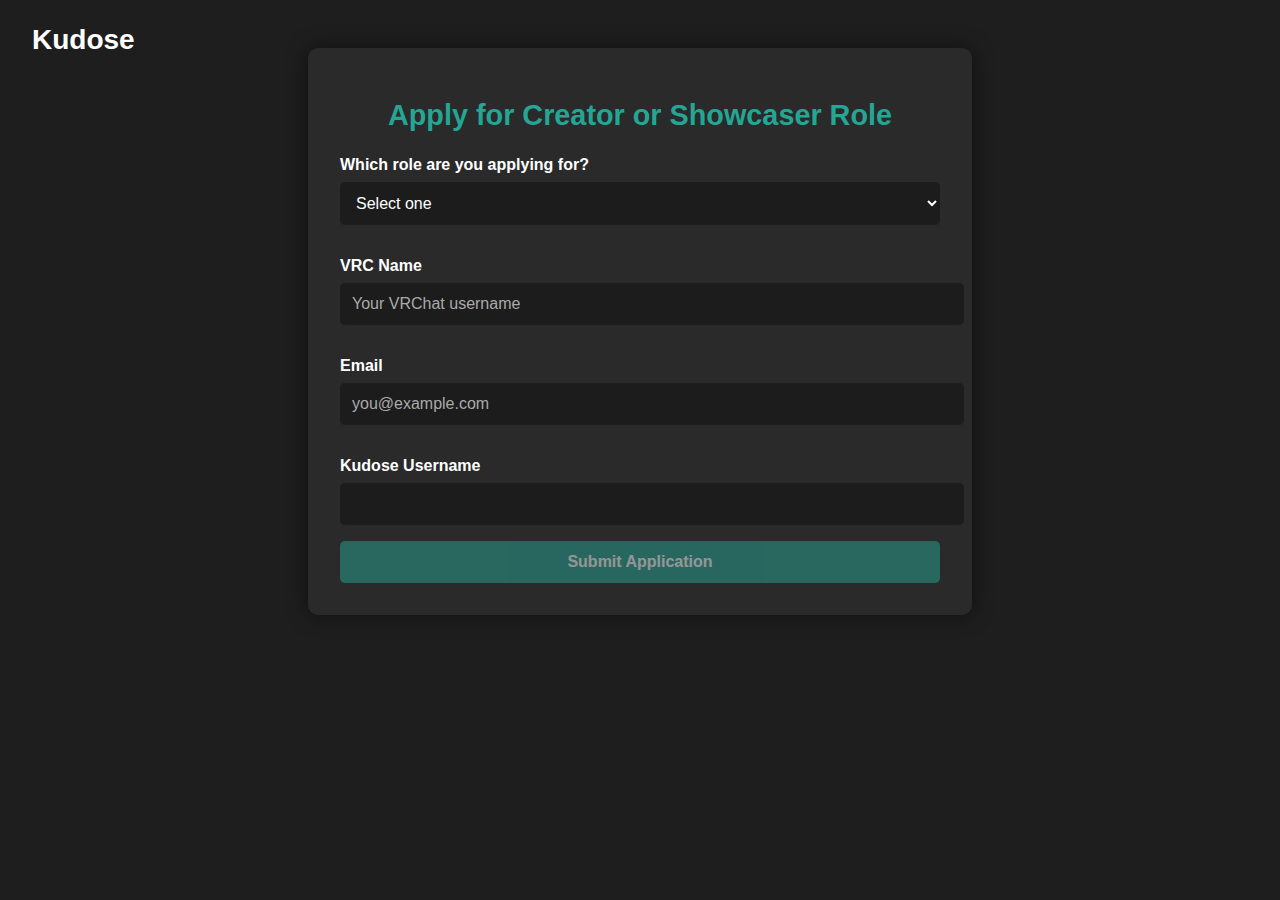
<file: apply.html>
<!DOCTYPE html>
<html lang="en">
<head>
  <meta charset="UTF-8" />
  <title>Apply as Creator or Showcaser - Kudose</title>
  <link rel="stylesheet" href="styles/apply.css" />
  <link rel="stylesheet" href="https://cdnjs.cloudflare.com/ajax/libs/font-awesome/6.5.0/css/all.min.css" />
</head>
<body>
    <a href="index.html" class="home-link">Kudose</a>
    
  <div class="application-container">
    <h1>Apply for Creator or Showcaser Role</h1>
    <form class="application-form" action="#" method="post">
      
      <!-- Role Selection -->
      <label for="role">Which role are you applying for?</label>
      <select id="role" name="role" required onchange="handleRoleChange()">
        <option value="">Select one</option>
        <option value="creator">Creator</option>
        <option value="showcaser">Showcaser</option>
      </select>

      <!-- Common Fields -->
      <label for="vrc-name">VRC Name</label>
      <input type="text" id="vrc-name" name="vrc-name" required placeholder="Your VRChat username" required />

      <label for="kudose-email">Email</label>
      <input type="email" id="kudose-email" name="kudose-email" placeholder="you@example.com" required />

      <label for="kudose-username">Kudose Username</label>
      <input type="text" id="kudose-username" name="kudose-username" required />

      <!-- Creator Only -->
      <div class="creator-only" style="display: none;">
        <label for="store-link">
          Link to a store
          <span class="tooltip-wrapper">
            <span class="tooltip-icon">?</span>
            <span class="tooltip-text">Include a link to your existing avatar or asset store (Gumroad, Booth, etc.)</span>
          </span>
        </label>
        <input type="text" id="store-link" name="store-link" required placeholder="https://yourstore.com" />
      </div>

      <!-- Showcaser Only -->
      <div class="showcaser-only" style="display: none;">
        <label for="referrals">
          Referrals
          <span class="tooltip-wrapper">
            <span class="tooltip-icon">i</span>
            <span class="tooltip-text">Who referred you? Add VRChat usernames or social handles if applicable.</span>
          </span>
        </label>
        <input type="text" id="referrals" name="referrals" required placeholder="Optional unless referred" />
      </div>

      <button type="submit" id="submit-btn" disabled style="opacity: 0.5; cursor: not-allowed;">Submit Application</button>
    </form>
  </div>

  <script>
  function handleRoleChange() {
    const role = document.getElementById("role").value;
    const creatorFields = document.querySelector(".creator-only");
    const showcaserFields = document.querySelector(".showcaser-only");
    const storeInput = document.getElementById("store-link");
    const referralsInput = document.getElementById("referrals");
    const submitBtn = document.getElementById("submit-btn");

    // Reset conditional required
    storeInput.required = false;
    referralsInput.required = false;

    if (role === "creator") {
      creatorFields.style.display = "block";
      showcaserFields.style.display = "none";
      storeInput.required = true;

      submitBtn.disabled = false;
      submitBtn.style.opacity = "1";
      submitBtn.style.cursor = "pointer";
    } else if (role === "showcaser") {
      creatorFields.style.display = "none";
      showcaserFields.style.display = "block";
      referralsInput.required = true;

      submitBtn.disabled = false;
      submitBtn.style.opacity = "1";
      submitBtn.style.cursor = "pointer";
    } else {
      creatorFields.style.display = "none";
      showcaserFields.style.display = "none";

      submitBtn.disabled = true;
      submitBtn.style.opacity = "0.5";
      submitBtn.style.cursor = "not-allowed";
    }
  }
</script>


</body>
</html>
</file>
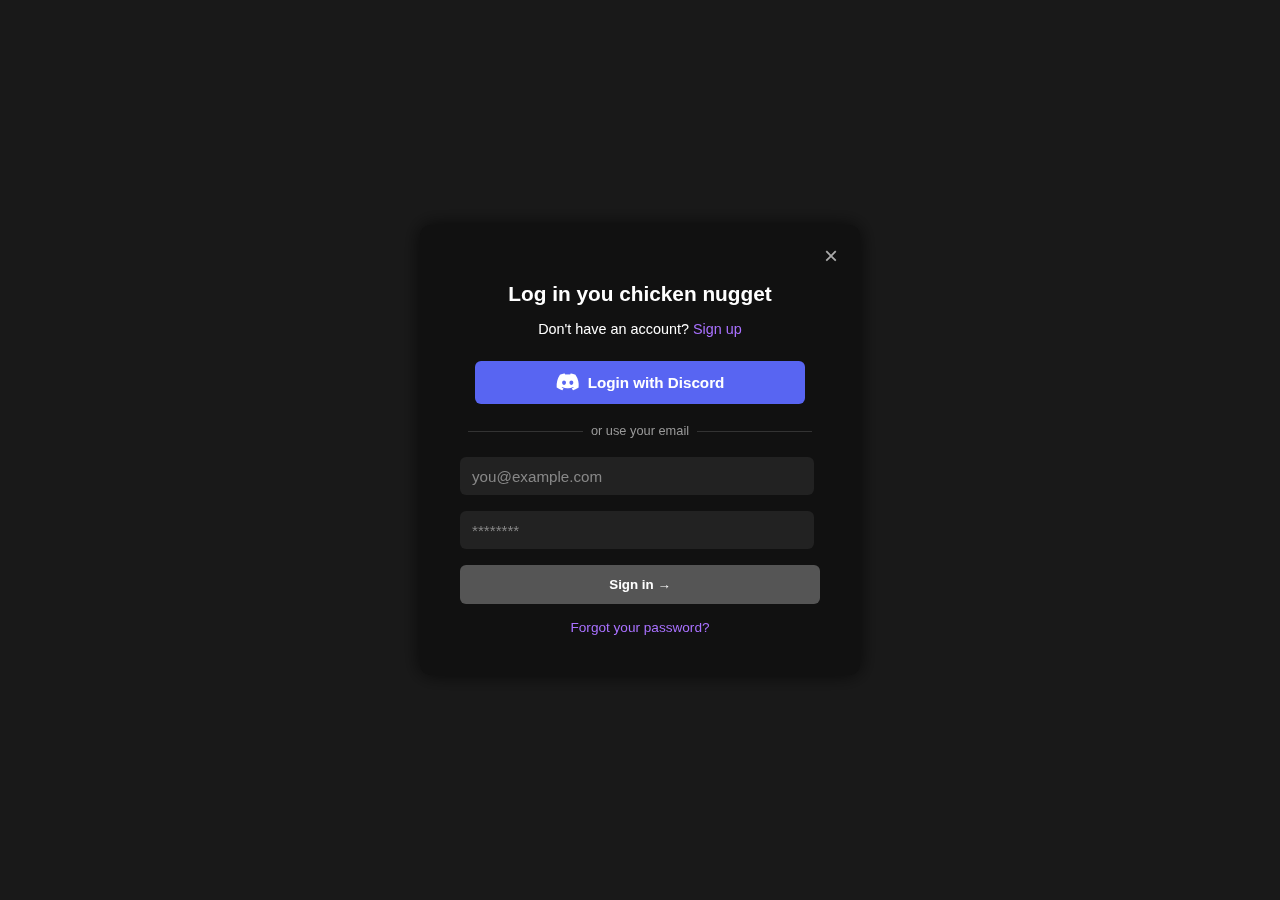
<file: login.html>
<!DOCTYPE html>
<html lang="en">
<head>
  <meta charset="UTF-8" />
  <title>Login - Kudose</title>
  <link rel="stylesheet" href="https://cdnjs.cloudflare.com/ajax/libs/font-awesome/6.5.0/css/all.min.css" />
  <link rel="stylesheet" href="styles/auth.css" />
</head>
<body>
    <div class="modal-overlay" id="loginModal">
  <div class="auth-modal">
    <button class="close-btn" onclick="closeModal()">×</button>
    <h2 class="auth-header">Log in you chicken nugget</h2>
    <p class="auth-subtext">Don't have an account? <a href="signup.html">Sign up</a></p>

    <button class="discord-btn">
      <i class="fa-brands fa-discord"></i> Login with Discord
    </button>

    <div class="divider"><span>or use your email</span></div>

    <form>
      <label for="email" class="sr-only">Email</label>
      <input type="email" placeholder="you@example.com" id="email" required>

      <label for="password" class="sr-only">Password</label>
      <input type="password" placeholder="********" id="password" required>

      <button type="submit" class="auth-submit">Sign in →</button>
    </form>

    <div class="forgot-password">
      <a href="#">Forgot your password?</a>
    </div>
  </div>
</div>

</body>
</html>
</file>
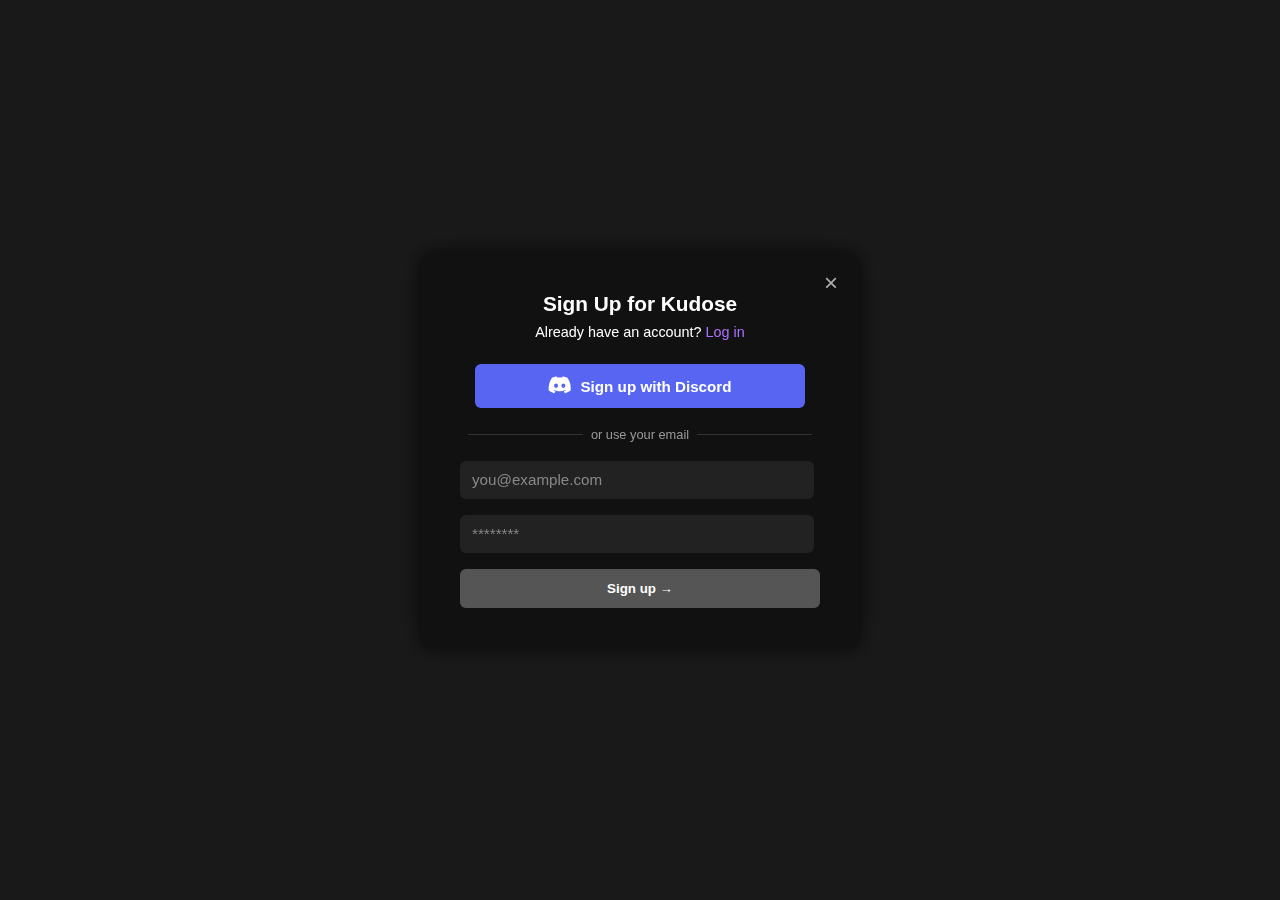
<file: signup.html>
<!DOCTYPE html>
<html lang="en">
<head>
  <meta charset="UTF-8" />
  <title>Sign Up - Kudose</title>
  <link rel="stylesheet" href="https://cdnjs.cloudflare.com/ajax/libs/font-awesome/6.5.0/css/all.min.css" />
  <link rel="stylesheet" href="styles/auth.css" />
</head>
<body>
  <div class="modal-overlay">
    <div class="auth-modal">
      <button class="close-btn" onclick="window.location.href='index.html'">&times;</button>
      <div class="auth-header">Sign Up for Kudose</div>
      <div class="auth-subtext">Already have an account? <a href="login.html">Log in</a></div>

      <button class="discord-btn">
            <i class="fa-brands fa-discord"></i> Sign up with Discord
        </button>

        <div class="divider"><span>or use your email</span></div>

        <form>
            <label for="email" class="sr-only">Email</label>
            <input type="email" placeholder="you@example.com" id="email" required>

            <label for="password" class="sr-only">Password</label>
            <input type="password" placeholder="********" id="password" required>

            <button type="submit" class="auth-submit">Sign up →</button>
        </form>
    </div>
  </div>
</body>
</html>
</file>
<file: styles/apply.css>
body {
  font-family: 'Segoe UI', sans-serif;
  background-color: #1e1e1e;
  color: #fff;
  margin: 0;
  padding: 0;
}

.home-link {
  position: absolute;
  top: 1.5rem;
  left: 2rem;
  font-size: 1.75rem;
  font-weight: bold;
  color: white;
  text-decoration: none;
  z-index: 10;
  font-family: 'Arial Black', sans-serif;
  transition: color 0.3s ease;
}

.home-link:hover {
  color: #ccc;
}


.application-container {
  max-width: 600px;
  margin: 3rem auto;
  background-color: #2a2a2a;
  padding: 2rem;
  border-radius: 10px;
  box-shadow: 0 0 20px rgba(0, 0, 0, 0.5);
}

h1 {
  text-align: center;
  margin-bottom: 1.5rem;
  font-size: 1.8rem;
  color: #25a594;
}

.application-form label {
  display: block;
  margin-top: 1rem;
  margin-bottom: 0.5rem;
  font-weight: bold;
}

.application-form input,
.application-form select {
  width: 100%;
  padding: 0.75rem;
  border: none;
  border-radius: 5px;
  margin-bottom: 1rem;
  background-color: #1c1c1c;
  color: #fff;
  font-size: 1rem;
}

.application-form input::placeholder {
  color: #aaa;
}

.application-form button {
  width: 100%;
  padding: 0.75rem;
  background-color: #25a594;
  border: none;
  border-radius: 5px;
  font-size: 1rem;
  font-weight: bold;
  cursor: pointer;
  color: #fff;
  transition: background-color 0.3s;
}

.application-form button:hover {
  background-color: #1b796c;
}

/* Information Tooltip */
.tooltip-wrapper {
  position: relative;
  display: inline-block;
  cursor: pointer;
  margin-left: 6px;
}

.tooltip-icon {
  display: inline-flex;
  align-items: center;
  justify-content: center;
  width: 20px;
  height: 20px;
  background-color: #eee;
  color: #333;
  border-radius: 50%;
  font-size: 14px;
  font-weight: bold;
  cursor: pointer;
  margin-left: 0.25rem;
  position: relative;
  transition: background-color 0.2s ease;
}

.tooltip-icon:hover {
  background-color: #ddd;
}

.tooltip-text {
  visibility: hidden;
  background-color: #f9e7ff;
  color: #44093f;
  text-align: center;
  border-radius: 6px;
  padding: 6px 10px;
  position: absolute;
  z-index: 1;
  bottom: 120%;
  left: 50%;
  transform: translateX(-50%);
  width: 220px;
  font-size: 0.75rem;
  opacity: 0;
  transition: opacity 0.3s;
  box-shadow: 0 2px 8px rgba(0,0,0,0.1);
}

.tooltip-wrapper:hover .tooltip-text {
  visibility: visible;
  opacity: 1;
}

.error-message {
  color: #e14a68;
  font-size: 0.75rem;
  margin-top: 4px;
  margin-bottom: 12px;
  font-style: italic;
}
</file>
<file: styles/auth.css>
/* ============================= */
/*        Log in / Sign Up       */
/* ============================= */

body {
  margin: 0;
  font-family: Arial, sans-serif;
  background: linear-gradient(135deg, #111111, #201e1f);
  color: #fff;
}

.auth-container {
  background-color: #000;
  padding: 2.5rem;
  border-radius: 12px;
  box-shadow: 0 4px 20px rgba(0, 0, 0, 0.6);
  max-width: 400px;
  width: 100%;
  margin: auto;
}

.auth-container h2 {
  margin: 0 0 0.3rem;
  font-size: 1.4rem;
  font-weight: bold;
}

.subtext {
  font-size: 0.95rem;
  color: #aaa;
  margin-bottom: 1.5rem;
}

.subtext a {
  color: #a78bfa;
  text-decoration: none;
}

.auth-btn {
  width: 100%;
  padding: 0.75rem;
  font-size: 1rem;
  font-weight: bold;
  border-radius: 8px;
  border: none;
  cursor: pointer;
  margin-bottom: 0.75rem;
  display: flex;
  align-items: center;
  justify-content: center;
  gap: 0.5rem;
  transition: background-color 0.2s;
}

.discord {
  background-color: #5865F2;
  color: #fff;
}

.discord:hover {
  background-color: #4752c4;
}

.email-link {
  background-color: rgb(90, 88, 90);
  color: #000;
}

.email-link:hover {
  background-color: rgb(27, 27, 27);
}

.divider {
  display: flex;
  align-items: center;
  text-align: center;
  margin: 1.5rem 0;
  color: #999;
  font-size: 0.85rem;
  position: relative;
}

.divider::before,
.divider::after {
  content: "";
  flex: 1;
  border-bottom: 1px solid #333;
  margin: 0 0.75rem;
  height: 1px;
}

.submit-btn {
  background-color: rgb(90, 88, 90);
  color: white;
  font-weight: bold;
  padding: 0.75rem 5rem;
  border: none;
  border-radius: 8px;
  cursor: pointer;
  display: block;
  margin: 1rem auto 0;
  text-align: center;
}


.submit-btn:hover {
  background-color: rgb(36, 35, 35);
}

.forgot {
  margin-top: 1rem;
  text-align: center;
  font-size: 0.85rem;
}

.forgot a {
  color: #a78bfa;
  text-decoration: none;
}

/* Kudose Back to Home button */
.home-link {
  position: absolute;
  top: 1.5rem;
  left: 2rem;
  font-size: 1.75rem;
  font-weight: bold;
  color: white;
  text-decoration: none;
  z-index: 10;
  font-family: 'Arial Black', sans-serif;
  transition: color 0.3s ease;
}

.home-link:hover {
  color: #ddd;
}

/* ============================= */
/*        Modal Styling          */
/* ============================= */
.modal-overlay {
  position: fixed;
  top: 0;
  left: 0;
  width: 100vw;
  height: 100vh;
  background: rgba(0, 0, 0, 0.9);
  display: flex;
  align-items: center;
  justify-content: center;
  z-index: 9999;
}

/* Make auth-modal position relative so close-btn is positioned inside it */
.auth-modal {
  position: relative;
  background-color: #111;
  padding: 2.5rem;
  border-radius: 10px;
  width: 360px;
  color: #fff;
  font-family: Arial, sans-serif;
  box-shadow: 0 0 20px rgba(0, 0, 0, 0.7);
}

.auth-modal label {
  font-size: 0.85rem;
  color: #ccc;
  text-align: left;
  display: block;
  margin-bottom: 0.30rem;
}

.auth-modal input[type="email"],
.auth-modal input[type="password"],
.auth-modal .discord-btn {
  width: 100%;
  max-width: 330px;
  margin-left: auto;
  margin-right: auto;
}


/* Move ❌ inside modal */
.close-btn {
  position: absolute;
  top: 1rem;
  right: 1rem;
  background: none;
  border: none;
  font-size: 1.5rem;
  color: #aaa;
  cursor: pointer;
  z-index: 10;
}

.close-btn:hover {
  color: #fff;
}



/* Header */
.auth-header {
  font-size: 1.3rem;
  font-weight: 600;
  margin-bottom: 0.5rem;
  text-align: center;
}
.auth-subtext {
  font-size: 0.9rem;
  margin-bottom: 1.5rem;
  text-align: center;
}
.auth-subtext a {
  color: #a971ff;
  text-decoration: none;
  font-weight: 500;
}
.auth-subtext a:hover {
  text-decoration: underline;
}

/* Discord Button */
.discord-btn {
  width: 100%;
  background-color: #5865f2;
  color: white;
  border: none;
  padding: 0.75rem;
  font-weight: bold;
  font-size: 0.95rem;
  border-radius: 6px;
  cursor: pointer;
  display: flex;
  align-items: center;
  justify-content: center;
  gap: 0.5rem;
  margin-bottom: 1rem;
}
.discord-btn:hover {
  background-color: #4a54d1;
}
.discord-btn i {
  font-size: 1.2rem;
}

/* Divider */
.divider {
  display: flex;
  align-items: center;
  text-align: center;
  margin: 1.2rem 0;
  color: #999;
  font-size: 0.8rem;
  width: 100%;
}
.divider::before,
.divider::after {
  content: "";
  flex: 1;
  border-bottom: 1px solid #333;
  margin: 0 0.5rem;
}

/* Inputs */
input[type="email"],
input[type="password"] {
  width: 100%;
  padding: 0.65rem 0.75rem;
  background-color: #222;
  border: none;
  border-radius: 6px;
  margin-bottom: 1rem;
  color: #eee;
  font-size: 0.95rem;
}
input::placeholder {
  color: #888;
}

/* Submit Button */
.auth-submit {
  width: 100%;
  background-color: #555;
  color: white;
  border: none;
  padding: 0.75rem;
  font-weight: bold;
  border-radius: 6px;
  cursor: pointer;
}
.auth-submit:hover {
  background-color: #777;
}

/* Forgot Password */
.forgot-password {
  margin-top: 1rem;
  text-align: center;
  font-size: 0.85rem;
}
.forgot-password a {
  color: #a971ff;
  text-decoration: none;
}
.forgot-password a:hover {
  text-decoration: underline;
}
</file>
